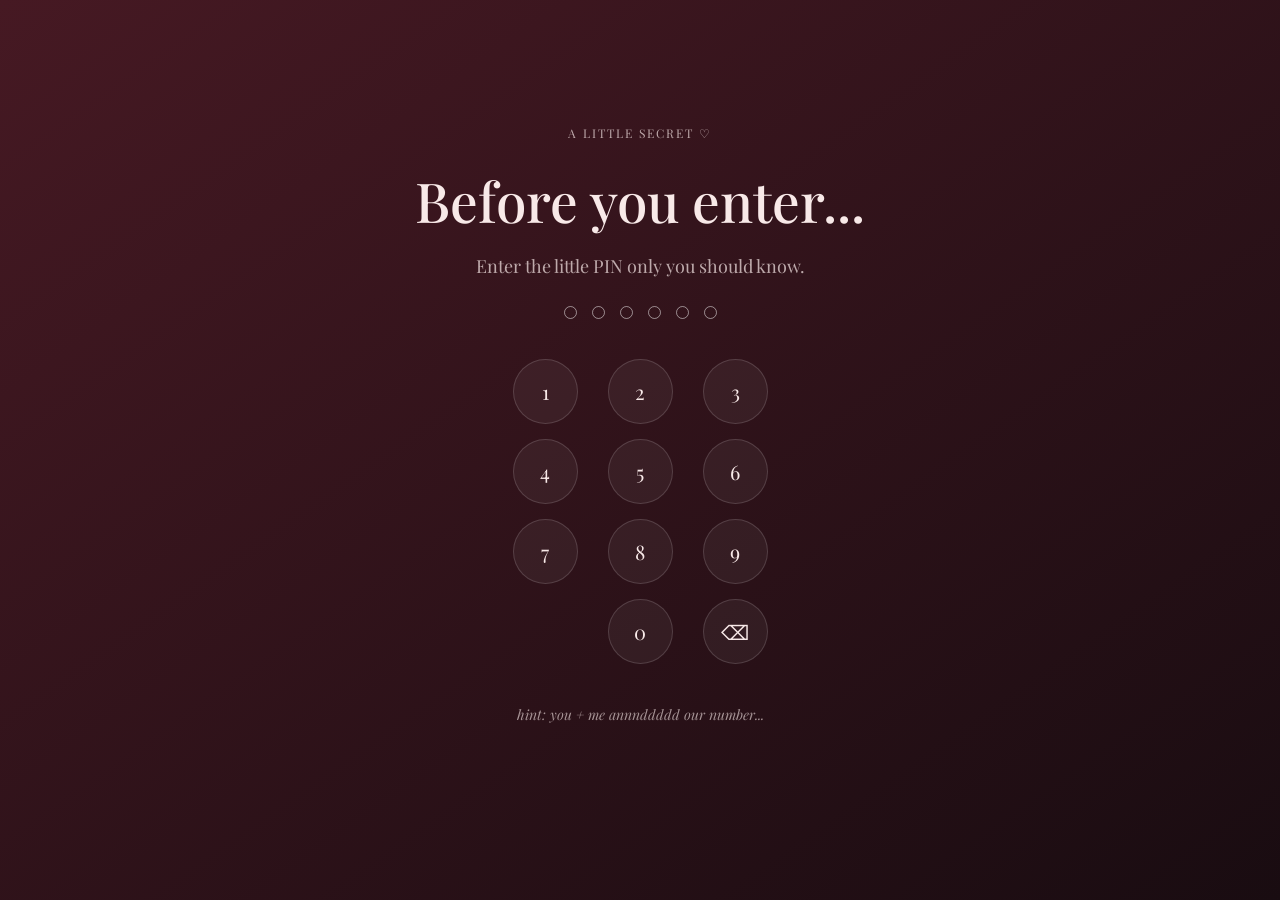
<file: index.html>
﻿<!DOCTYPE html>
<html lang="en">

<head>
    <meta charset="UTF-8">
    <meta name="viewport" content="width=device-width, initial-scale=1.0">
    <title>Happy Birthday, Mika ♡</title>
    
    <link rel="preconnect" href="https://fonts.googleapis.com">
    <link rel="preconnect" href="https://fonts.gstatic.com" crossorigin>
    <link href="https://fonts.googleapis.com/css2?family=Playfair+Display:ital,wght@0,400..900;1,400..900&display=swap" rel="stylesheet">

    <style>
        * {
            margin: 0;
            padding: 0;
            box-sizing: border-box;
            font-family: 'Playfair Display', serif;
        }

        body {
            background-color: #190c11; /* Fallback dark color */
            color: #f8e9e8;
            overflow-x: hidden;
        }

        .page {
            /* This ensures each page fills the entire screen */
            display: none;
            min-height: 100vh;
            width: 100vw;
            flex-direction: column;
            justify-content: center;
            align-items: center;
            position: relative;
        }

        .page.active {
            display: flex;
            animation: fadeIn 0.8s ease-in-out;
        }

        @keyframes fadeIn {
            from { opacity: 0; }
            to { opacity: 1; }
        }

        #pinPage {
            /* The gradient now covers the whole screen instead of just a card */
            background: linear-gradient(
                145deg,
                rgba(70, 25, 35, 1),
                rgba(25, 12, 17, 1)
            );
        }

        .pin-card {
            width: 100%;
            max-width: 500px;
            padding: 40px 20px;
            text-align: center;
            /* Removed the borders and shadows so it blends seamlessly into the full screen */
        }

        .tiny-title {
            font-size: 12px;
            letter-spacing: 2px;
            opacity: 0.7;
            margin-bottom: 20px;
            text-transform: uppercase;
        }

        .pin-card h1 {
            font-size: clamp(35px, 7vw, 55px);
            font-weight: 500;
            margin-bottom: 15px;
        }

        .pin-subtitle {
            font-size: 18px;
            opacity: 0.7;
            margin-bottom: 25px;
        }

        .pin-display {
            display: flex;
            justify-content: center;
            gap: 15px;
            margin: 25px 0 40px;
        }

        .pin-dot {
            width: 13px;
            height: 13px;
            border-radius: 50%;
            border: 1px solid rgba(255,255,255,0.5);
            transition: 0.2s;
        }

        .pin-dot.filled {
            background: #f8e9e8;
            box-shadow: 0 0 10px rgba(248,233,232,0.4);
        }

        .keypad {
            width: 270px;
            margin: auto;
            display: grid;
            grid-template-columns: repeat(3, 1fr);
            gap: 15px; /* slightly increased gap for better circular look */
        }

        .keypad button {
            width: 65px; /* Made perfectly circular */
            height: 65px; 
            margin: 0 auto;
            padding: 0;
            border-radius: 50%;
            background: rgba(255,255,255,0.05);
            border: 1px solid rgba(255,255,255,0.15);
            color: #f8e9e8;
            font-size: 20px;
            transition: 0.2s;
            cursor: pointer;
            display: flex;
            justify-content: center;
            align-items: center;
        }

        .keypad button:hover {
            background: rgba(255,255,255,0.15);
            transform: scale(1.05);
        }

        .keypad button:active {
            transform: scale(0.92);
        }

        .keypad .empty-key {
            visibility: hidden;
            pointer-events: none;
        }

        #pinMessage {
            margin-top: 12px;
            min-height: 20px;
            font-size: 15px;
            color: #ffb3b3;
        }

        .hint {
            margin-top: 40px;
            font-size: 14px;
            opacity: 0.6;
            font-style: italic;
        }

        .card, .scrapbook, .memory-card, .love-card, .final-card {
            text-align: center;
            padding: 40px 20px;
            max-width: 600px;
            width: 100%;
        }

        h1, h2 {
            font-weight: 400;
            margin-bottom: 20px;
        }

        .heart, .big-heart {
            font-size: 50px;
            color: #e5a4b4;
            margin: 20px 0;
        }

        p {
            line-height: 1.6;
            margin-bottom: 15px;
            opacity: 0.9;
        }

        /* Shared Button Style for other pages */
        button.next-btn {
            margin-top: 30px;
            padding: 12px 30px;
            background: rgba(255,255,255,0.1);
            border: 1px solid rgba(255,255,255,0.3);
            color: #f8e9e8;
            border-radius: 30px;
            font-size: 16px;
            cursor: pointer;
            transition: all 0.3s ease;
        }

        button.next-btn:hover {
            background: rgba(255,255,255,0.2);
        }

        /* Decorations */
        .decorations {
            position: absolute;
            top: 20px;
            left: 20px;
            color: rgba(255,255,255,0.3);
            font-size: 12px;
            letter-spacing: 5px;
            z-index: 10;
        }

        /* Specific Page Styles */
        .photo-container {
            width: 100%;
            max-width: 300px;
            height: 300px;
            background: #2a1b20;
            margin: 0 auto 30px;
            border-radius: 10px;
            display: flex;
            align-items: center;
            justify-content: center;
            border: 1px dashed rgba(255,255,255,0.3);
            color: rgba(255,255,255,0.5);
            font-style: italic;
        }
        
        .photo-container img {
            width: 100%;
            height: 100%;
            object-fit: cover;
            border-radius: 10px;
        }

        .reasons {
            text-align: left;
            margin-top: 30px;
        }

        .reason {
            display: flex;
            gap: 15px;
            margin-bottom: 20px;
            align-items: flex-start;
        }

        .reason span {
            font-size: 14px;
            opacity: 0.5;
            font-weight: bold;
            padding-top: 2px;
        }
    </style>
</head>

<body>

  

    <!-- =========================
         PIN LOCK PAGE
    ========================== -->
    <section class="page active" id="pinPage">
        <div class="pin-card">
            <p class="tiny-title">A LITTLE SECRET ♡</p>
            <h1>Before you enter...</h1>
            <p class="pin-subtitle">Enter the little PIN only you should know.</p>

            <div class="pin-display">
                <span class="pin-dot"></span>
                <span class="pin-dot"></span>
                <span class="pin-dot"></span>
                <span class="pin-dot"></span>
                <span class="pin-dot"></span>
                <span class="pin-dot"></span>
            </div>

            <div class="keypad">
                <button onclick="enterPin('1')">1</button>
                <button onclick="enterPin('2')">2</button>
                <button onclick="enterPin('3')">3</button>
                <button onclick="enterPin('4')">4</button>
                <button onclick="enterPin('5')">5</button>
                <button onclick="enterPin('6')">6</button>
                <button onclick="enterPin('7')">7</button>
                <button onclick="enterPin('8')">8</button>
                <button onclick="enterPin('9')">9</button>
                <button class="empty-key"></button>
                <button onclick="enterPin('0')">0</button>
                <button onclick="deletePin()">⌫</button>
            </div>

            <p class="hint">hint: you + me annnddddd our number...</p>
            <p id="pinMessage"></p>
        </div>
    </section>

    <!-- =========================
         PAGE 1 - OPENING
    ========================== -->
    <section class="page" id="page1">
        <div class="card opening-card">
            <p class="tiny-title">a little something for you...</p>
            <h1>Happy Birthday</h1>
            <div class="heart">♡</div>
            <p class="name">my favorite person</p>
            <button class="next-btn" onclick="nextPage(1)">Open your gift</button>
        </div>
    </section>

    <!-- =========================
         PAGE 2 - SCRAPBOOK
    ========================== -->
    <section class="page" id="page2">
        <div class="scrapbook">
            <h2>HAPPY<br>BIRTHDAY</h2>
            <div class="heart" style="font-size: 24px;">♡ 🧸 🍓 ♡</div>
            <p class="tiny-title" style="margin-top: 20px;">SEPTEMBER 24</p>
            <p>another year of you being my favorite headache ♡ ♡</p>
            <button class="next-btn" onclick="nextPage(2)">turn the page →</button>
        </div>
    </section>

    <!-- =========================
         PAGE 3 - PHOTO + MESSAGE
    ========================== -->
    <section class="page" id="page3">
        <div class="memory-card">
            <div class="photo-container">
                <!-- Fallback for the image if mika.JPG isn't loaded -->
                  <img src="mika.jpg" alt="Our favorite picture" onerror="this.style.display='none'; this.parentNode.innerHTML='[ Picture of Mika ]'">
</div>
            <div class="message-container">
                <p class="tiny-title">A LITTLE LETTER ♡</p>
                <h2>To you,</h2>
                 <p>Happy birthday, my bbababbabbbbyyyy. ♡
                Another year older of my favorite little dumdum. I honestly don't know how you manage to be so cute, so silly, so annoying(jk), and so lovable all at the same time, but somehow you do it. It's actually unfair.
<p>I hope today reminds you of just how special you are. not only because it's your birthday, but because you deserve to be reminded of it even on the random days when you don't realize it yourself. There are so many little things about you that make my days better. The way you talk, the random things you say, your silly moments, your little crashes, the things you do without even thinking about them... somehow, all of those tiny things became some of my favorite parts of having you in my life.
<p>Thank you for being someone who makes my days a little brighter just by being there. Thank you for all the laughs, the random conversations, the nonsense, the sweet moments, and even the moments where I'm probably sitting there thinking, "what is wrong with this girl?"  You somehow make even the most ordinary days feel a little less ordinary.
<p>And honestly, I hope you know how much you mean to me. I may tease you a lot, but behind every "dumdum,"  and every time I acted like im tired of you, there's someone who is genuinely really grateful that he gets to know you, talk to you, laugh with you, and be part of your life.
<p>I hope this year gives you so many reasons to smile. I hope you get to make memories you'll look back on and laugh about years from now. I hope you get everything you've been wishing for, and even some things you didn't know you needed. And whenever life gets a little difficult, I hope you remember that you don't have to figure everything out all at once. Take your time, be yourself, and keep being the silly little person you are.
<p>You've grown another year, and I'm really proud of the person you're becoming. Even if you're still a certified dumdum. ♡
<p>So happy birthday, my baby. Thank you for existing, thank you for being you, and thank you for somehow becoming such an important part of my life.
<p>I hope you laugh a lot today, smile until your cheeks hurt, and maybe cry a tiny bit when you realize how loved you are.
<p>And yes, before you get emotional    
<p>you're still a dumdum.
<p>But you're **my** dumdum. ♡
<p>Happy birthday, baby. I love you more than all the silly little words I could put on this page.
                <p class="hint" style="margin-top: 20px;">— from your fattiiiee ♡</p>
            </div>
            <button class="next-btn" onclick="nextPage(3)">keep going →</button>
        </div>
    </section>

    <!-- =========================
         PAGE 4 - THINGS I LOVE
    ========================== -->
    <section class="page" id="page4">
        <div class="love-card">
            <p class="tiny-title">A FEW THINGS ♡</p>
            <h2>Things I love about you</h2>
            <div class="reasons">
                <div class="reason">
                    <span>01</span>
                    <p>Your silly little moments HAHAHAH.</p>
                </div>
                <div class="reason">
                    <span>02</span>
                    <p>The way you make me worrryy everyday >:O</p>
                </div>
                <div class="reason">
                    <span>03</span>
                    <p>Your personality, even when your a profesional crash outer :P</p>
                </div>
                <div class="reason">
                    <span>04</span>
                    <p>How you're completely you <333333</p>
                </div>
            </div>
            <button class="next-btn" onclick="nextPage(4)">one more →</button>
        </div>
    </section>

    <!-- =========================
         PAGE 5 - FINAL
    ========================== -->
    <section class="page" id="page5">
        <div class="final-card">
            <div class="big-heart">♡</div>
            <h2>Happy Birthday, Mika</h2>
            <p>I hope you liked your little corner of the internet.</p>
            <p>I made this just for you.</p>
            <p style="margin-top: 30px; font-style: italic;">I love you ♡</p>
            <button class="next-btn" onclick="restartWebsite()">read it again</button>
        </div>
    </section>

    <script>
        // --- PIN Logic ---
        const correctPin = "242667";
        let enteredPin = "";
        
        function enterPin(number) {
            if (enteredPin.length >= 6) return;

            enteredPin += number;
            updatePinDisplay();

            if (enteredPin.length === 6) {
                setTimeout(checkPin, 250);
            }
        }

        function deletePin() {
            enteredPin = enteredPin.slice(0, -1);
            updatePinDisplay();
            document.getElementById("pinMessage").innerText = ""; // Clear errors
        }

        function updatePinDisplay() {
            const dots = document.querySelectorAll(".pin-dot");
            dots.forEach((dot, index) => {
                if (index < enteredPin.length) {
                    dot.classList.add("filled");
                } else {
                    dot.classList.remove("filled");
                }
            });
        }

        function checkPin() {
            if (enteredPin === correctPin) {
                // Success! Move to Page 1
                document.getElementById("pinPage").classList.remove("active");
                document.getElementById("page1").classList.add("active");
                document.getElementById("pinMessage").innerText = "";
            } else {
                // Incorrect PIN
                document.getElementById("pinMessage").innerText = "Wrong PIN 😭 Try again.";
                enteredPin = "";
                updatePinDisplay();
            }
        }

        // --- Page Navigation Logic ---
        function nextPage(currentPageNum) {
            const current = document.getElementById(`page${currentPageNum}`);
            const next = document.getElementById(`page${currentPageNum + 1}`);
            
            if (current && next) {
                current.classList.remove("active");
                next.classList.add("active");
            }
        }

        function restartWebsite() {
            // Reset back to the PIN page
            document.getElementById("page5").classList.remove("active");
            document.getElementById("pinPage").classList.add("active");
            
            // Clear out old data
            enteredPin = "";
            updatePinDisplay();
            document.getElementById("pinMessage").innerText = "";
        }
    </script>
</body>
</html>
</file>
